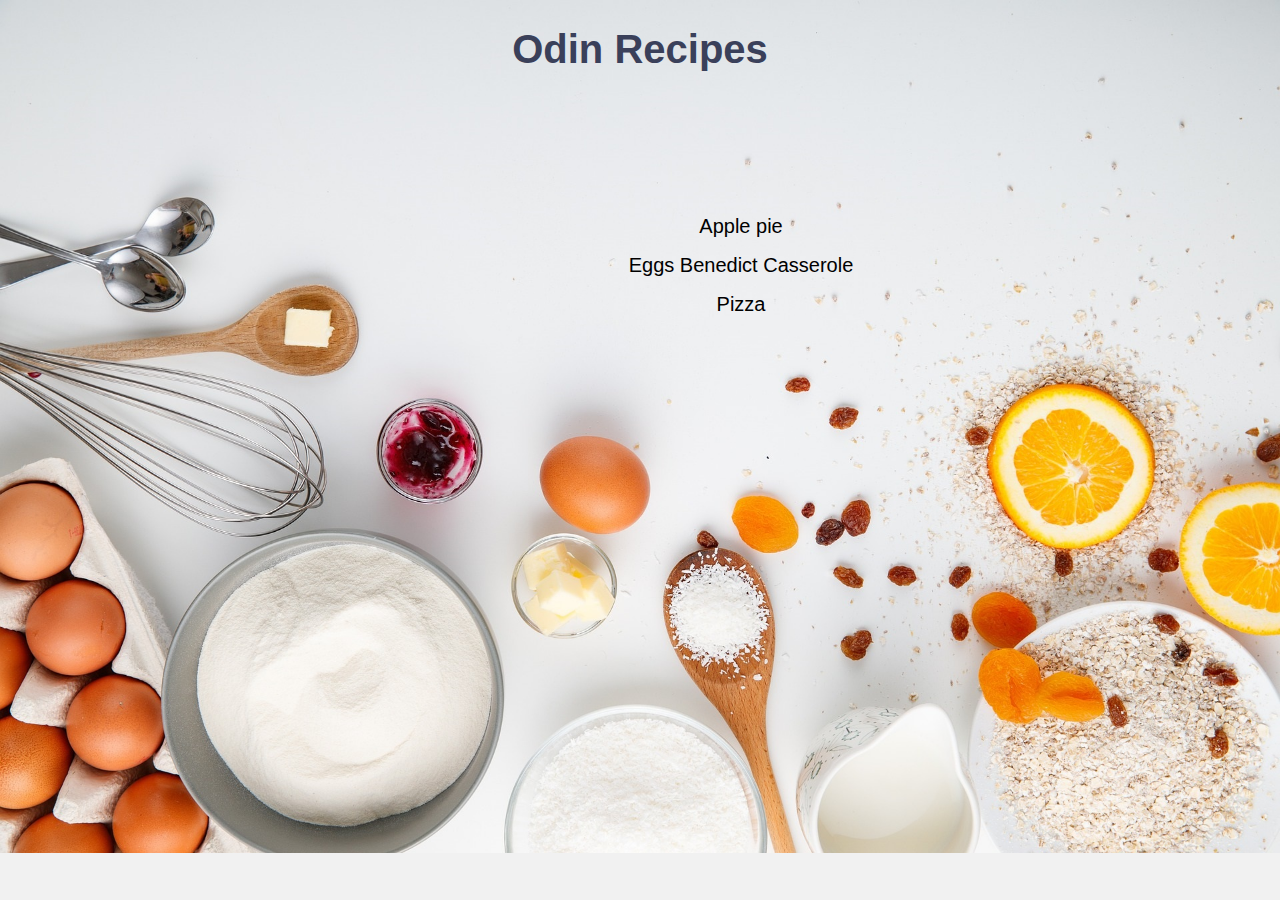
<file: index.html>
<!DOCTYPE html>
<html lang="en">
    <head>
        <meta charset="UTF-8">
        <link rel="stylesheet" href="./css/main.css">
        <title>Odin Recipes</title>
    </head>
    <body>
        <header>
            <h1 class="main-title title">Odin Recipes</h1>
        </header>
        <main>
            <ul class="recipes-list">
                <li><a href="./recipes/pie.html">Apple pie</a></li>
                <li><a href="./recipes/eggs.html">Eggs Benedict Casserole</a></li>
                <li><a href="./recipes/pizza.html">Pizza</a></li>
            </ul>
        </main>
    </body>
</html>
</file>
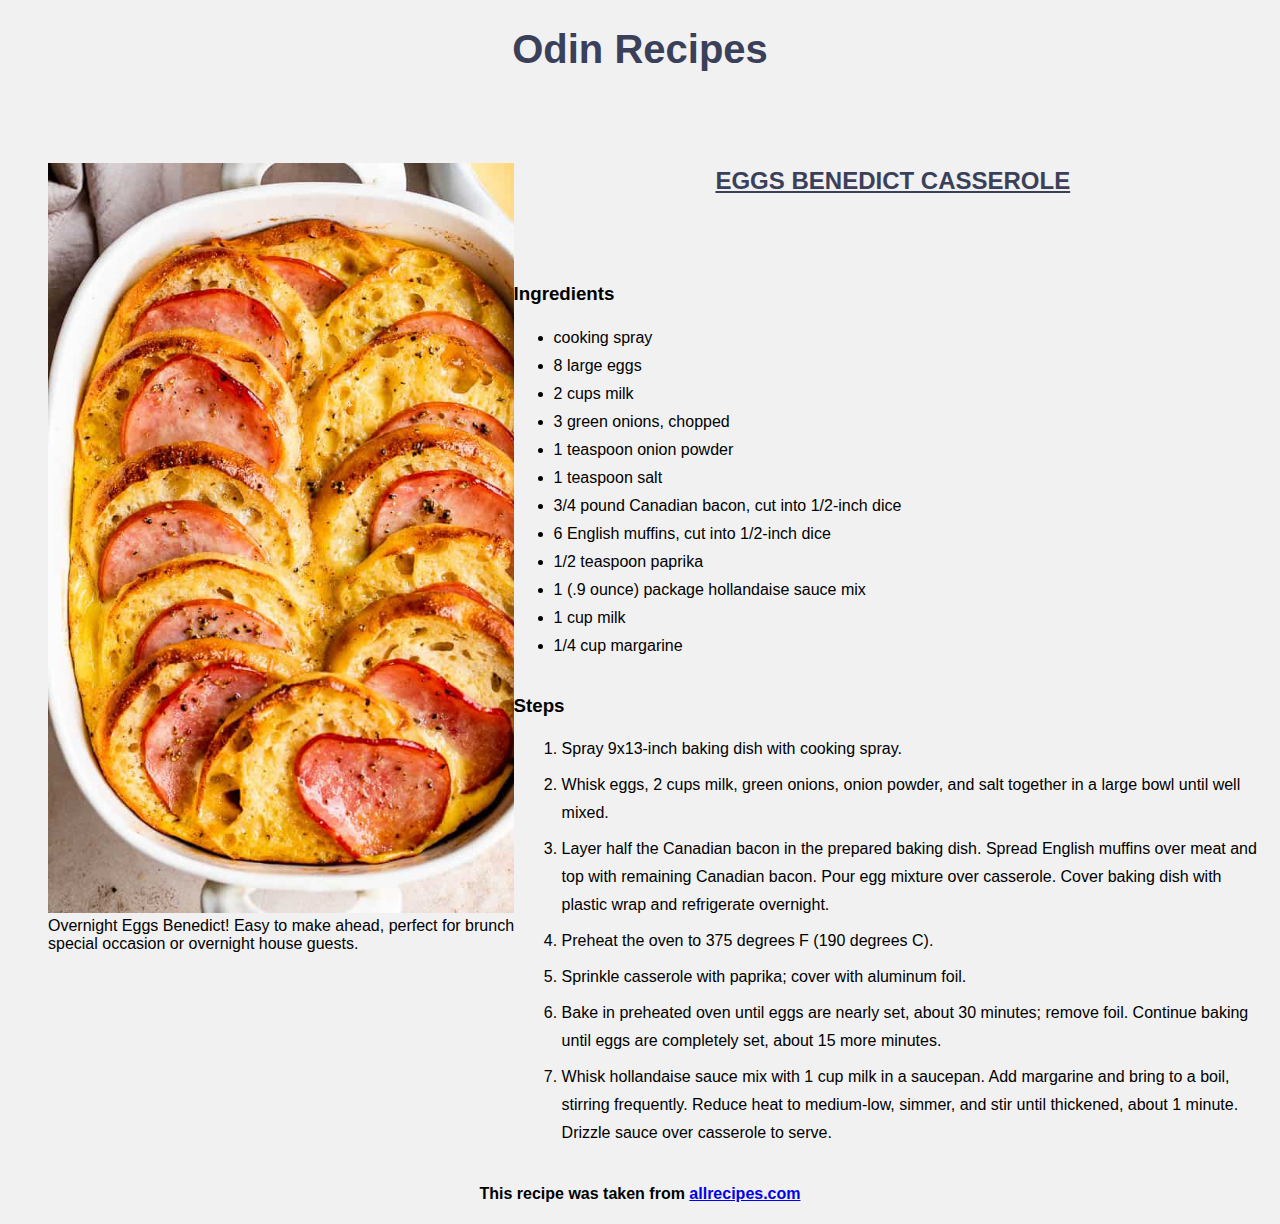
<file: recipes/eggs.html>
<!DOCTYPE html>
<html lang="en">
<head>
    <meta charset="UTF-8">
    <link rel="stylesheet" href="../css/recipes.css">
    <title>Eggs Benedict Casserole</title>
</head>
<body>
    <header>
        <h1 class="main-title title">Odin Recipes</h1>
    </header>
    <div class="container">
        <section class="section img-section">
            <figure>
                <a href="https://easyweeknightrecipes.com/eggs-benedict-casserole/  " target="_blank"><img src="../images/eggs.jpg" alt="A Benedict Casserole"></a>
                <figcaption>Overnight Eggs Benedict! Easy to make ahead, perfect for brunch or a special occasion or overnight house guests.</figcaption> 
            </figure>
        </section>
        <section class="texts-section">
            <h2 class="title">EGGS BENEDICT CASSEROLE</h2>
            <section class="section ingred-section">
                <h3>Ingredients</h3>
                <ul>
                    <li>cooking spray</li>
                    <li>8 large eggs</li>
                    <li>2 cups milk</li>
                    <li>3 green onions, chopped</li>
                    <li>1 teaspoon onion powder</li>
                    <li>1 teaspoon salt</li>
                    <li>3/4 pound Canadian bacon, cut into 1/2-inch dice</li>
                    <li>6 English muffins, cut into 1/2-inch dice</li>
                    <li>1/2 teaspoon paprika</li>
                    <li>1 (.9 ounce) package hollandaise sauce mix</li>
                    <li>1 cup milk</li>
                    <li>1/4 cup margarine</li>
                </ul>
            </section>
            <section class="section steps-section">
                <h3>Steps</h3>
                <ol>
                    <li>Spray 9x13-inch baking dish with cooking spray.</li>
                    <li>Whisk eggs, 2 cups milk, green onions, onion powder, and salt together in a large bowl until well mixed.</li>
                    <li>Layer half the Canadian bacon in the prepared baking dish. Spread English muffins over meat and top with remaining Canadian bacon. Pour egg mixture over casserole. Cover baking dish with plastic wrap and refrigerate overnight.</li>
                    <li>Preheat the oven to 375 degrees F (190 degrees C).</li>
                    <li>Sprinkle casserole with paprika; cover with aluminum foil.</li>
                    <li>Bake in preheated oven until eggs are nearly set, about 30 minutes; remove foil. Continue baking until eggs are completely set, about 15 more minutes.</li>
                    <li>Whisk hollandaise sauce mix with 1 cup milk in a saucepan. Add margarine and bring to a boil, stirring frequently. Reduce heat to medium-low, simmer, and stir until thickened, about 1 minute. Drizzle sauce over casserole to serve.</li>
                </ol>
            </section>
        </section>
    </div>
    <footer>
        <h4>This recipe was taken from <a href="https://www.allrecipes.com/recipe/221988/eggs-benedict-casserole/" target="_blank">allrecipes.com</a></h4>
    </footer>
</body>
</html>
</file>
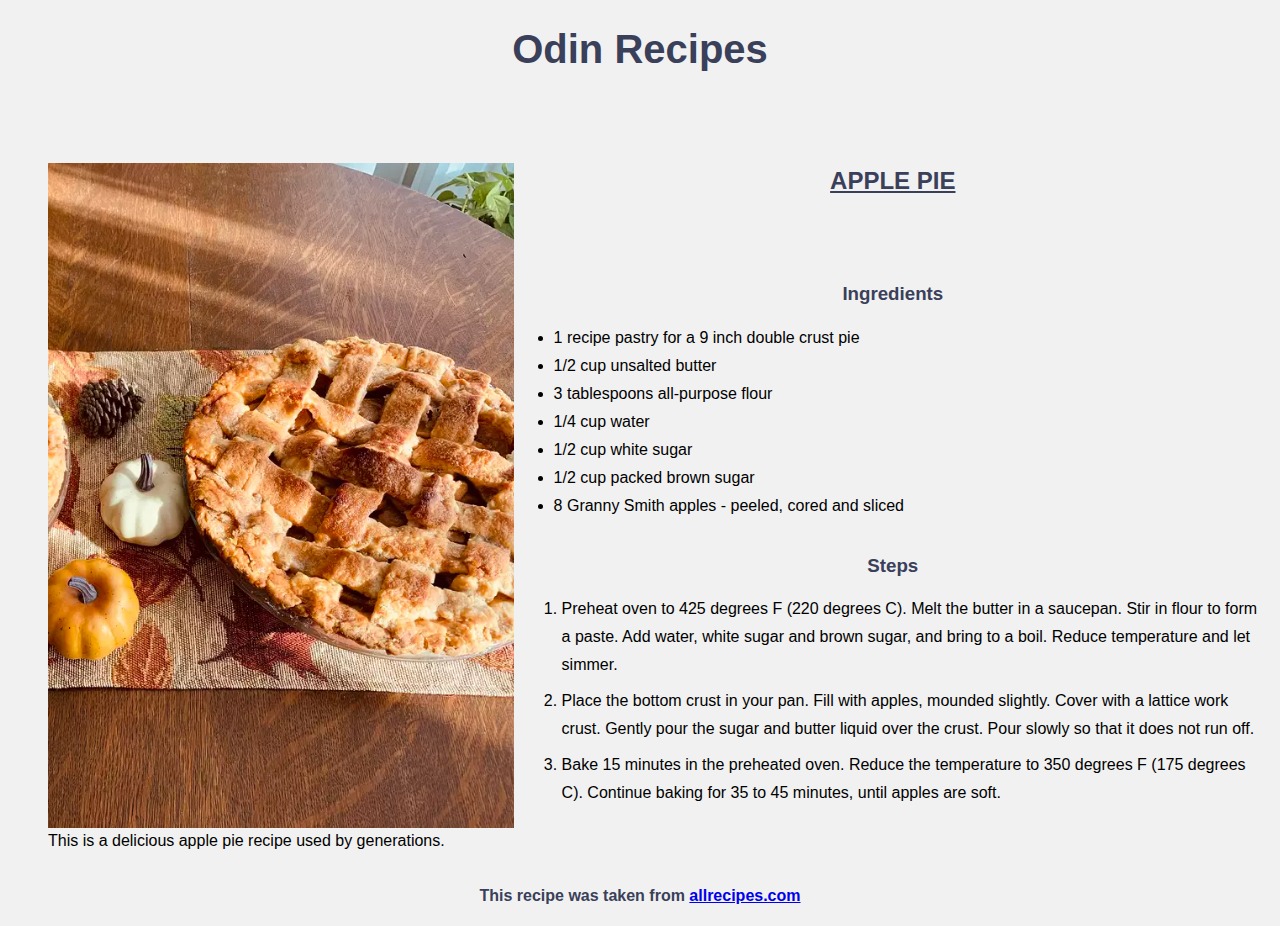
<file: recipes/pie.html>
<!DOCTYPE html>
<html lang="en">
<head>
    <meta charset="UTF-8">
    <link rel="stylesheet" href="../css/recipes.css">
    <title>Apple pie</title>
</head>
<body>
    <header>
        <h1 class="main-title title">Odin Recipes</h1>
    </header>
    <main>
        <div class="container">
            <section class="section img-section">
                <figure>
                    <img src="../images/pie.jpg" alt="An apple pie">
                    <figcaption>This is a delicious apple pie recipe used by generations.</figcaption>
                </figure>
            </section>
            <section class="texts-section">
                <h2 class="title">APPLE PIE</h2>
                <section class="section ingred-section">
                    <h3 class="title">Ingredients</h3>
                    <ul>
                        <li>1 recipe pastry for a 9 inch double crust pie</li>
                        <li>1/2 cup unsalted butter</li>
                        <li>3 tablespoons all-purpose flour</li>
                        <li>1/4 cup water</li>
                        <li>1/2 cup white sugar</li>
                        <li>1/2 cup packed brown sugar</li>
                        <li>8 Granny Smith apples - peeled, cored and sliced</li>
                    </ul>
                </section>
                <section class="section steps-section">
                    <h3 class="title">Steps</h3>
                    <ol>
                        <li>Preheat oven to 425 degrees F (220 degrees C). Melt the butter in a saucepan. Stir in flour to form a paste. Add water, white sugar and brown sugar, and bring to a boil. Reduce temperature and let simmer.</li>
                        <li>Place the bottom crust in your pan. Fill with apples, mounded slightly. Cover with a lattice work crust. Gently pour the sugar and butter liquid over the crust. Pour slowly so that it does not run off.</li>
                        <li>Bake 15 minutes in the preheated oven. Reduce the temperature to 350 degrees F (175 degrees C). Continue baking for 35 to 45 minutes, until apples are soft.</li>
                    </ol>
                </section>
            </section>
        </div>
    </main>
    <footer>
        <h4 class="title">This recipe was taken from <a href="https://www.allrecipes.com/recipe/12682/apple-pie-by-grandma-ople/" target="_blank">allrecipes.com</a></h4>
    </footer>
</body>
</html>
</file>
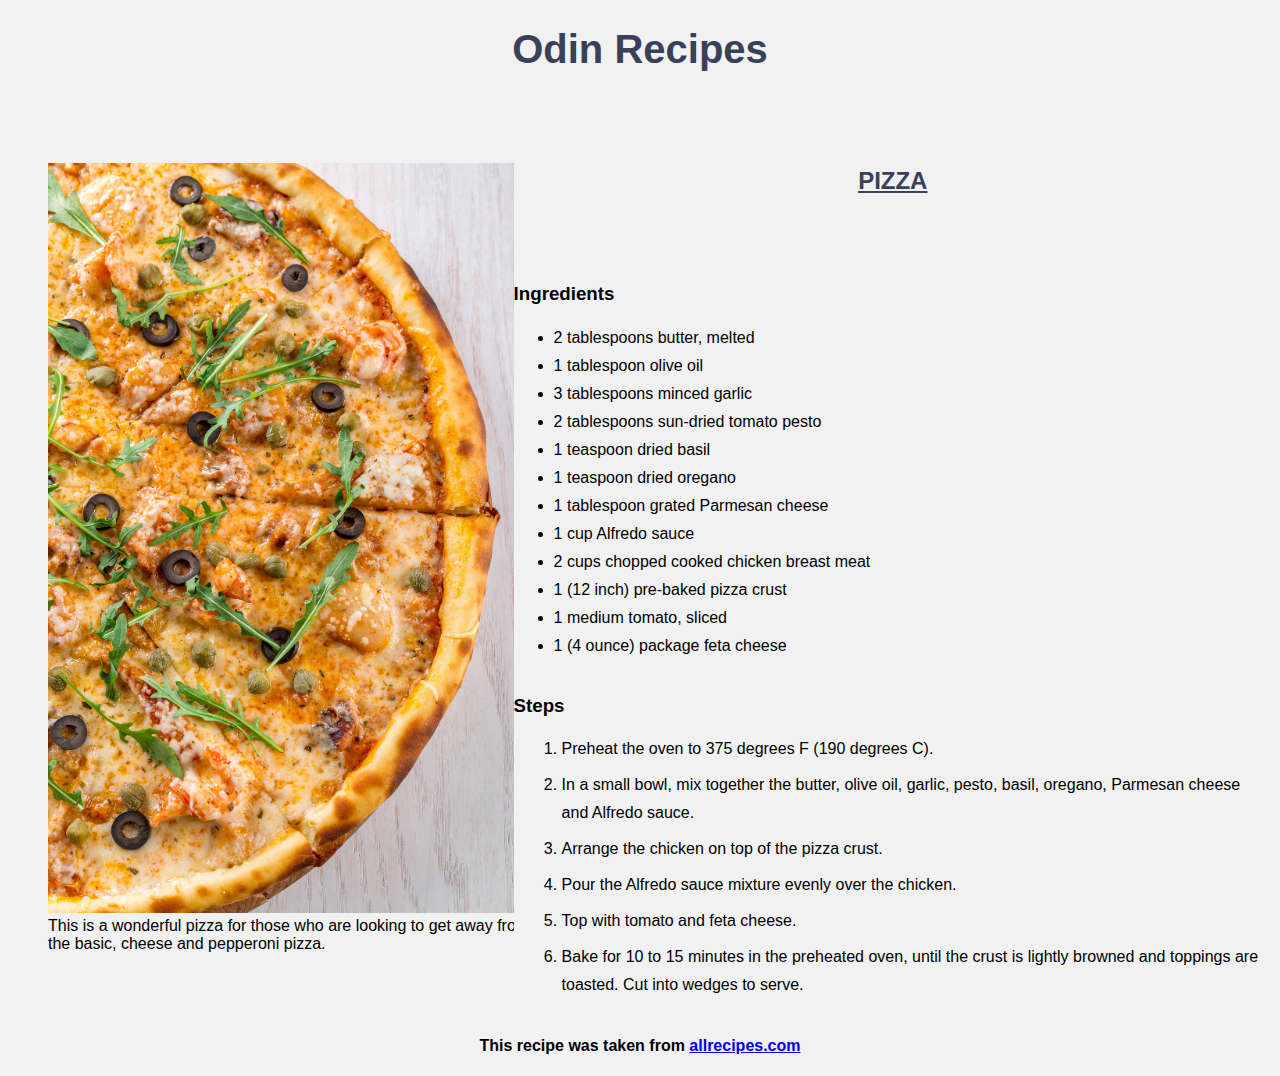
<file: recipes/pizza.html>
<!DOCTYPE html>
<html lang="en">
<head>
    <meta charset="UTF-8">
    <link rel="stylesheet" href="../css/recipes.css">
    <title>Pizza</title>
</head>
<body>
    <header>
        <h1 class="main-title title">Odin Recipes</h1>
    </header>
    <div class="container">
        <section class="section img-section">
            <figure>
                <img src="../images/pizza.jpg" alt="A white pizza">
                <figcaption>This is a wonderful pizza for those who are looking to get away from the basic, cheese and pepperoni pizza. </figcaption>
            </figure>
        </section>
        <section class="texts-section">
            <h2 class="title">PIZZA</h2>
            <section class="section ingred-section">
                <h3>Ingredients</h3>
                <ul>
                    <li>2 tablespoons butter, melted</li>
                    <li>1 tablespoon olive oil</li>
                    <li>3 tablespoons minced garlic</li>
                    <li>2 tablespoons sun-dried tomato pesto</li>
                    <li>1 teaspoon dried basil</li>
                    <li>1 teaspoon dried oregano</li>
                    <li>1 tablespoon grated Parmesan cheese</li>
                    <li>1 cup Alfredo sauce</li>
                    <li>2 cups chopped cooked chicken breast meat</li>
                    <li>1 (12 inch) pre-baked pizza crust </li>
                    <li>1 medium tomato, sliced</li>
                    <li>1 (4 ounce) package feta cheese</li>
                </ul>
            </section>
            <section class="section steps-section">
                <h3>Steps</h3>
                <ol>
                    <li>Preheat the oven to 375 degrees F (190 degrees C).</li>
                    <li>In a small bowl, mix together the butter, olive oil, garlic, pesto, basil, oregano, Parmesan cheese and Alfredo sauce. </li>
                    <li>Arrange the chicken on top of the pizza crust.</li>
                    <li>Pour the Alfredo sauce mixture evenly over the chicken.</li>
                    <li>Top with tomato and feta cheese.</li>
                    <li>Bake for 10 to 15 minutes in the preheated oven, until the crust is lightly browned and toppings are toasted. Cut into wedges to serve.</li>
                </ol>
            </section>
        </section>
    </div>
    <footer>
        <h4>This recipe was taken from <a href="https://www.allrecipes.com/recipe/82746/gourmet-white-pizza/" target="_blank">allrecipes.com</a></h4>
    </footer>
</body>
</html>
</file>
<file: css/main.css>
* {
    font-family: Verdana, sans-serif;
}

body {
    background-color: #F1F1F1;
    background-image: url(../images/ingredients.jpg);
    background-size: cover;
    background-repeat: no-repeat;
}

.main-title {
    font-size: 40px;
}

.title {
    color: #3a405a;
    text-align: center; 
}

.recipes-list {
    list-style: none;
    padding: 8px;
    margin: 0;
    position: relative;
    top: 100px;
    left: 500px;
    height: auto;
    width: 450px;
    font-size: 20px;
}

.recipes-list li {
    text-align: center;
    /* border: solid green 2px; */
    /* padding: 20px; */
}

.recipes-list li a {
    display: block;
    color: #000;
    padding: 8px;
    /* border: solid blue 2px; */
    text-decoration: none;
}

.recipes-list li a:hover {
    background-color: rgba(0, 0, 0, 0.1);
    backdrop-filter: blur(3px);
    border-radius: 10px;
}
</file>
<file: css/recipes.css>
* {
    background-color: #F1F1F1;
    font-family: Verdana, sans-serif;
}

.main-title {
    font-size: 40px;
}

.title {
    color: #3a405a;
    text-align: center; 
}

h2 {
    font-size: 24px;
    text-decoration: underline;
}  

.container {
    margin-top: 75px;
    display: flex;
    flex-direction: row;
}

.img-section {
    display: block;
    width: 40%;
}

img, figure {
    display: inline-block;
}

img {
    height: auto;
    width: 500px;
}

.texts-section {
    display: flex;
    flex-direction: column;
}

.ingred-section, .steps-section {
    height: auto;
}

.ingred-section {
    margin-top: 50px;
}

.steps-section ol li, .ingred-section ul li {
    line-height: 28px;
}

.steps-section ol li {
    margin: 8px;
}

footer {
    text-align: center;
}
</file>
